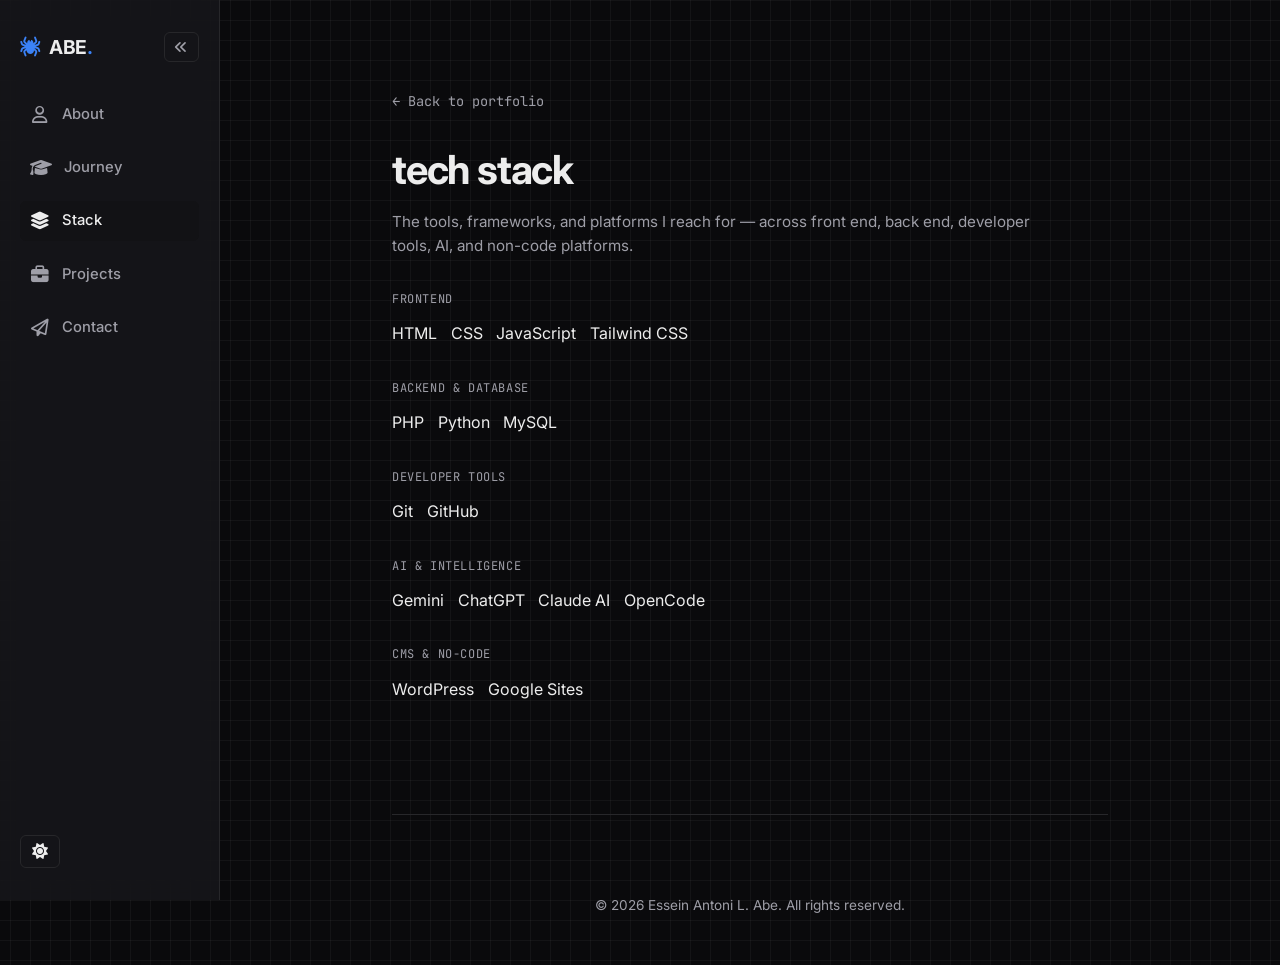
<file: stack.html>
<!DOCTYPE html>
<html lang="en">
<head>
  <meta charset="UTF-8" />
  <meta name="viewport" content="width=device-width, initial-scale=1.0" />
  <title>Technical Stack | Essein Antoni L. Abe</title>
  <link rel="icon" type="image/png" href="spidey.jpg" />
  <link rel="stylesheet" href="style.css" />
  <!-- Font Awesome Icons -->
  <link rel="stylesheet" href="https://cdnjs.cloudflare.com/ajax/libs/font-awesome/6.4.0/css/all.min.css" />
  <!-- Google Fonts: Inter & JetBrains Mono -->
  <link rel="preconnect" href="https://fonts.googleapis.com">
  <link rel="preconnect" href="https://fonts.gstatic.com" crossorigin>
  <link href="https://fonts.googleapis.com/css2?family=Inter:wght@300;400;500;600;700&family=JetBrains+Mono:wght@400;500;600&display=swap" rel="stylesheet">
</head>
<body>

  <!-- Translucent Blurred Left Sidebar Header -->
  <header class="header" id="sidebar">
    <div class="header-container">
      <div class="sidebar-top">
        <a href="index.html#home" class="nav-logo">
          <i class="fa-solid fa-spider logo-icon"></i>
          <span class="logo-text">ABE<span class="dot">.</span></span>
        </a>
        <button id="sidebar-toggle" class="sidebar-toggle-btn" aria-label="Toggle Navigation">
          <i class="fa-solid fa-angles-left toggle-icon"></i>
        </button>
      </div>
      
      <nav class="nav-links" id="nav-links">
        <a href="index.html#about" class="nav-link" title="About">
          <i class="fa-regular fa-user"></i>
          <span class="link-text">About</span>
        </a>
        <a href="index.html#education-achievements" class="nav-link" title="Journey">
          <i class="fa-solid fa-graduation-cap"></i>
          <span class="link-text">Journey</span>
        </a>
        <a href="stack.html" class="nav-link active" title="Stack">
          <i class="fa-solid fa-layer-group"></i>
          <span class="link-text">Stack</span>
        </a>
        <a href="index.html#projects" class="nav-link" title="Projects">
          <i class="fa-solid fa-briefcase"></i>
          <span class="link-text">Projects</span>
        </a>
        <a href="index.html#contact" class="nav-link" title="Contact">
          <i class="fa-regular fa-paper-plane"></i>
          <span class="link-text">Contact</span>
        </a>
      </nav>

      <div class="nav-actions">
        <button id="theme-toggle" class="theme-btn" aria-label="Toggle Theme" title="Theme Toggle">
          <i class="fa-solid fa-moon"></i>
        </button>
        <button id="mobile-menu-toggle" class="mobile-menu-btn" aria-label="Toggle Mobile Menu">
          <i class="fa-solid fa-bars"></i>
        </button>
      </div>
    </div>
  </header>

  <!-- Main Content Container -->
  <main class="container">
    <section class="section">
      <!-- Back Navigation Redirect -->
      <div class="back-link-wrapper">
        <a href="index.html#skills" class="back-link">← Back to portfolio</a>
      </div>

      <h1 class="stack-page-title">tech stack</h1>
      <p class="section-intro-text">
        The tools, frameworks, and platforms I reach for — across front end, back end, developer tools, AI, and non-code platforms.
      </p>

      <div class="stack-full-container">
        
        <!-- Frontend Category -->
        <div class="stack-category-block">
          <span class="stack-category-title">FRONTEND</span>
          <div class="stack-pills-group">
            <span class="stack-pill">HTML</span>
            <span class="stack-pill">CSS</span>
            <span class="stack-pill">JavaScript</span>
            <span class="stack-pill">Tailwind CSS</span>
          </div>
        </div>

        <!-- Backend & Database Category -->
        <div class="stack-category-block">
          <span class="stack-category-title">BACKEND & DATABASE</span>
          <div class="stack-pills-group">
            <span class="stack-pill">PHP</span>
            <span class="stack-pill">Python</span>
            <span class="stack-pill">MySQL</span>
          </div>
        </div>

        <!-- Developer Tools Category -->
        <div class="stack-category-block">
          <span class="stack-category-title">DEVELOPER TOOLS</span>
          <div class="stack-pills-group">
            <span class="stack-pill">Git</span>
            <span class="stack-pill">GitHub</span>
          </div>
        </div>

        <!-- AI & Intelligence Category -->
        <div class="stack-category-block">
          <span class="stack-category-title">AI & INTELLIGENCE</span>
          <div class="stack-pills-group">
            <span class="stack-pill">Gemini</span>
            <span class="stack-pill">ChatGPT</span>
            <span class="stack-pill">Claude AI</span>
            <span class="stack-pill">OpenCode</span>
          </div>
        </div>

        <!-- CMS & No-Code Category -->
        <div class="stack-category-block">
          <span class="stack-category-title">CMS & NO-CODE</span>
          <div class="stack-pills-group">
            <span class="stack-pill">WordPress</span>
            <span class="stack-pill">Google Sites</span>
          </div>
        </div>

      </div>
    </section>

    <hr class="divider" />

    <!-- Clean Footer -->
    <footer class="footer">
      <div class="footer-container">
        <p>&copy; 2026 Essein Antoni L. Abe. All rights reserved.</p>
      </div>
    </footer>
  </main>

  <script src="script.js"></script>
</body>
</html>
</file>
<file: style.css>
:root {
  --bg-primary: #0a0a0c;
  --bg-secondary: #121215;
  --bg-card: #18181c;
  --bg-sidebar: rgba(24, 24, 28, 0.75);
  --text-primary: #ededed;
  --text-secondary: #9e9ea7;
  --accent: #3b82f6; /* Modern subtle electric blue */
  --accent-hover: #60a5fa;
  --border-color: #27272a;
  --grid-line-color: rgba(255, 255, 255, 0.04);
  --card-shadow: 0 4px 20px rgba(0, 0, 0, 0.4);
  --font-sans: 'Inter', -apple-system, BlinkMacSystemFont, "Segoe UI", Roboto, sans-serif;
  --font-mono: 'JetBrains Mono', monospace;
  --sidebar-width: 220px;
  --sidebar-collapsed-width: 64px;
}

[data-theme="light"] {
  --bg-primary: #fafafa;
  --bg-secondary: #f4f4f5;
  --bg-card: #ffffff;
  --bg-sidebar: rgba(255, 255, 255, 0.75);
  --text-primary: #09090b;
  --text-secondary: #71717a;
  --accent: #2563eb;
  --accent-hover: #1d4ed8;
  --border-color: #e4e4e7;
  --grid-line-color: rgba(0, 0, 0, 0.04);
  --card-shadow: 0 4px 20px rgba(0, 0, 0, 0.05);
}

* {
  margin: 0;
  padding: 0;
  box-sizing: border-box;
}

html {
  font-family: var(--font-sans);
  background-color: var(--bg-primary);
  color: var(--text-primary);
  scroll-behavior: smooth;
}

body {
  display: flex;
  min-height: 100vh;
  line-height: 1.6;
  overflow-x: hidden;
  background-color: var(--bg-primary);
  color: var(--text-primary);
  transition: background-color 0.2s ease, color 0.2s ease;

  /* GRID LINES BACKGROUND ENHANCEMENT */
  background-image: 
    linear-gradient(to right, var(--grid-line-color) 1px, transparent 1px),
    linear-gradient(to bottom, var(--grid-line-color) 1px, transparent 1px);
  background-size: 20px 20px;
  background-position: center top;
}

a {
  color: inherit;
  text-decoration: none;
  transition: color 0.2s ease;
}

/* ==========================================================================
   CENTERED MAIN CONTENT WRAPPER & CONTAINER
   ========================================================================== */
main.container {
  flex: 1;
  max-width: 1000px;
  margin: 0 auto;
  padding-top: 3rem;
  padding-bottom: 1.5rem;
  padding-left: calc(var(--sidebar-width) + 2rem);
  padding-right: 2rem;
  transition: padding-left 0.3s cubic-bezier(0.16, 1, 0.3, 1);
}

body.sidebar-collapsed main.container {
  padding-left: calc(var(--sidebar-collapsed-width) + 2rem);
}

.divider {
  border: 0;
  height: 1px;
  background: var(--border-color);
  margin: 2.5rem 0;
}

.footer {
  width: 100%;
  padding: 2.5rem 0 1.5rem 0;
  margin-top: 1rem;
}

.footer-container {
  text-align: center;
  font-size: 0.85rem;
  color: var(--text-secondary);
}

/* ==========================================================================
   LEFT SIDEBAR NAVIGATION (TRANSLUCENT BLUR / GLASSMORPHISM)
   ========================================================================== */
.header {
  position: fixed;
  top: 0;
  left: 0;
  width: var(--sidebar-width);
  height: 100vh;
  background: var(--bg-sidebar);
  backdrop-filter: blur(16px);
  -webkit-backdrop-filter: blur(16px);
  border-right: 1px solid var(--border-color);
  z-index: 1000;
  transition: width 0.3s cubic-bezier(0.16, 1, 0.3, 1);
}

body.sidebar-collapsed .header {
  width: var(--sidebar-collapsed-width);
}

.header-container {
  display: flex;
  flex-direction: column;
  justify-content: flex-start;
  align-items: flex-start;
  height: 100%;
  padding: 2rem 1.25rem;
  gap: 2rem;
  transition: padding 0.3s cubic-bezier(0.16, 1, 0.3, 1);
}

body.sidebar-collapsed .header-container {
  padding: 2rem 0.5rem;
  align-items: center;
}

.sidebar-top {
  display: flex;
  justify-content: space-between;
  align-items: center;
  width: 100%;
}

body.sidebar-collapsed .sidebar-top {
  flex-direction: column;
  gap: 1.25rem;
  align-items: center;
}

.nav-logo {
  display: flex;
  align-items: center;
  gap: 0.6rem;
  font-weight: 700;
  font-size: 1.2rem;
  letter-spacing: -0.02em;
}

.logo-icon {
  font-size: 1.25rem;
  color: var(--accent);
}

.nav-logo .dot {
  color: var(--accent);
}

body.sidebar-collapsed .logo-text {
  display: none;
}

.sidebar-toggle-btn {
  background: transparent;
  border: 1px solid var(--border-color);
  color: var(--text-secondary);
  border-radius: 6px;
  padding: 0.4rem 0.6rem;
  font-size: 0.85rem;
  cursor: pointer;
  transition: all 0.2s ease;
}

.sidebar-toggle-btn:hover {
  color: var(--text-primary);
  border-color: var(--text-secondary);
  background: var(--bg-secondary);
}

body.sidebar-collapsed .toggle-icon {
  transform: rotate(180deg);
}

.nav-links {
  display: flex;
  flex-direction: column;
  gap: 0.85rem;
  width: 100%;
}

.nav-link {
  display: flex;
  align-items: center;
  gap: 0.75rem;
  font-size: 0.925rem;
  color: var(--text-secondary);
  font-weight: 500;
  padding: 0.5rem 0.6rem;
  border-radius: 6px;
  transition: all 0.2s ease;
}

.nav-link.active, .nav-link:hover {
  color: var(--text-primary);
  background: var(--bg-secondary);
}

.nav-link i {
  font-size: 1.1rem;
  min-width: 20px;
  text-align: center;
}

body.sidebar-collapsed .link-text {
  display: none;
}

body.sidebar-collapsed .nav-link {
  justify-content: center;
  padding: 0.6rem 0;
}

.nav-actions {
  margin-top: auto;
  display: flex;
  align-items: center;
  gap: 0.75rem;
  width: 100%;
}

body.sidebar-collapsed .nav-actions {
  justify-content: center;
}

.theme-btn, .mobile-menu-btn {
  background: transparent;
  border: 1px solid var(--border-color);
  color: var(--text-primary);
  font-size: 1rem;
  padding: 0.4rem 0.7rem;
  border-radius: 6px;
  cursor: pointer;
  transition: all 0.2s ease;
}

.theme-btn:hover, .mobile-menu-btn:hover {
  border-color: var(--text-secondary);
  background: var(--bg-secondary);
}

.mobile-menu-btn {
  display: none;
}

/* ==========================================================================
   HERO SECTION
   ========================================================================== */
.hero-section {
  padding: 1rem 0 2rem 0;
}

.hero-grid {
  display: grid;
  grid-template-columns: 1fr 300px;
  gap: 3.5rem;
  align-items: center;
}

.badge-pill {
  display: inline-flex;
  align-items: center;
  gap: 0.5rem;
  padding: 0.25rem 0.75rem;
  background: var(--bg-secondary);
  border: 1px solid var(--border-color);
  border-radius: 9999px;
  font-size: 0.8rem;
  font-family: var(--font-mono);
  color: var(--text-secondary);
  margin-bottom: 1.25rem;
}

.status-indicator {
  width: 8px;
  height: 8px;
  border-radius: 50%;
  background: #22c55e;
  box-shadow: 0 0 8px #22c55e;
}

.hero-title {
  font-size: 2.85rem;
  font-weight: 700;
  letter-spacing: -0.03em;
  line-height: 1.1;
  margin-bottom: 0.75rem;
}

.ticker-wrapper {
  font-family: var(--font-mono);
  font-size: 1rem;
  color: var(--text-secondary);
  margin-bottom: 1.25rem;
}

.cycling-text {
  color: var(--accent);
  font-weight: 600;
  transition: opacity 0.3s ease;
}

.hero-intro {
  font-size: 1.05rem;
  color: var(--text-secondary);
  margin-bottom: 2rem;
  max-width: 620px;
}

.hero-cta {
  display: flex;
  gap: 0.75rem;
}

.btn {
  display: inline-flex;
  align-items: center;
  justify-content: center;
  padding: 0.6rem 1.2rem;
  font-size: 0.9rem;
  font-weight: 500;
  border-radius: 6px;
  cursor: pointer;
  transition: all 0.2s ease;
}

.btn-primary {
  background: var(--text-primary);
  color: var(--bg-primary);
  border: 1px solid var(--text-primary);
}

.btn-primary:hover {
  opacity: 0.9;
}

.btn-secondary {
  background: transparent;
  color: var(--text-primary);
  border: 1px solid var(--border-color);
}

.btn-secondary:hover {
  background: var(--bg-secondary);
  border-color: var(--text-secondary);
}

.image-frame-container {
  width: 100%;
}

.image-frame {
  width: 100%;
  border-radius: 12px;
  overflow: hidden;
  border: 1px solid var(--border-color);
  background: var(--bg-card);
  box-shadow: var(--card-shadow);
  transition: transform 0.3s cubic-bezier(0.16, 1, 0.3, 1);
}

.image-frame img {
  width: 100%;
  height: auto;
  display: block;
  object-fit: cover;
}

/* ==========================================================================
   SECTIONS GENERAL STYLES
   ========================================================================== */
.section {
  padding: 2.5rem 0;
}

.section-header {
  display: flex;
  align-items: baseline;
  gap: 0.5rem;
  margin-bottom: 1.75rem;
}

.section-number {
  font-family: var(--font-mono);
  font-size: 0.9rem;
  color: var(--text-secondary);
}

.section-title {
  font-size: 1.5rem;
  font-weight: 600;
  letter-spacing: -0.02em;
}

.section-intro-text {
  font-size: 0.95rem;
  color: var(--text-secondary);
  margin-bottom: 2rem;
  max-width: 650px;
}

/* About Section */
.spider-quote {
  font-style: italic;
  color: var(--text-secondary);
  border-left: 2px solid var(--accent);
  padding-left: 1rem;
  margin-bottom: 1.25rem;
  font-size: 0.95rem;
}

.desc {
  color: var(--text-secondary);
  font-size: 0.95rem;
  line-height: 1.7;
}

/* Educational Journey & Achievements (Square Layout) */
.achievement-single-card {
  background: var(--bg-card);
  border: 1px solid var(--border-color);
  border-radius: 10px;
  padding: 1.25rem;
  box-shadow: var(--card-shadow);
  margin-bottom: 2rem;
  max-width: 480px;
  margin-left: auto;
  margin-right: auto;
}

.card-title {
  display: flex;
  align-items: center;
  gap: 0.5rem;
  margin-bottom: 0.25rem;
  color: var(--text-primary);
}

.card-title h3 {
  font-size: 1.1rem;
  font-weight: 600;
}

.card-title i {
  color: var(--accent);
  font-size: 1rem;
}

.card-desc {
  font-size: 0.8rem;
  color: var(--text-secondary);
  margin-bottom: 1rem;
}

.achievement-carousel.square-carousel {
  position: relative;
  width: 100%;
  aspect-ratio: 1 / 1;
  overflow: hidden;
  border-radius: 8px;
}

.square-carousel .carousel-slides {
  position: relative;
  width: 100%;
  height: 100%;
}

.carousel-slide {
  position: absolute;
  top: 0;
  left: 0;
  width: 100%;
  height: 100%;
  display: none;
}

.carousel-slide.active {
  display: block;
}

.carousel-btn {
  position: absolute;
  top: 50%;
  transform: translateY(-50%);
  background: rgba(0, 0, 0, 0.6);
  color: #fff;
  border: 1px solid rgba(255, 255, 255, 0.2);
  width: 32px;
  height: 32px;
  border-radius: 50%;
  font-size: 1rem;
  cursor: pointer;
  z-index: 10;
  display: flex;
  align-items: center;
  justify-content: center;
  backdrop-filter: blur(4px);
}

.carousel-btn:hover {
  background: var(--accent);
}

.prev-btn { left: 8px; }
.next-btn { right: 8px; }

.carousel-dots {
  display: flex;
  justify-content: center;
  gap: 6px;
  margin-top: 10px;
}

.dot-item {
  width: 8px;
  height: 8px;
  border-radius: 50%;
  background: var(--border-color);
  cursor: pointer;
}

.dot-item.active {
  background: var(--accent);
}

.media-slot {
  width: 100%;
  height: 100%;
  border-radius: 6px;
  overflow: hidden;
  position: relative;
  background: var(--bg-secondary);
}

.media-slot.document-slot {
  background: #ffffff;
}

.media-slot img {
  width: 100%;
  height: 100%;
  object-fit: cover;
  display: block;
}

.media-slot.document-slot img {
  object-fit: contain;
  padding: 0.75rem;
}

.slot-label {
  position: absolute;
  bottom: 0;
  left: 0;
  right: 0;
  background: rgba(0, 0, 0, 0.75);
  color: #fff;
  font-size: 0.75rem;
  padding: 0.35rem 0.5rem;
  backdrop-filter: blur(4px);
}

/* ==========================================================================
   MINIMALIST TIMELINE ROWS (2026 - 2023)
   ========================================================================== */
.timeline-rows-container {
  display: flex;
  flex-direction: column;
  border-top: 1px solid var(--border-color);
  border-bottom: 1px solid var(--border-color);
}

.timeline-row {
  display: flex;
  justify-content: space-between;
  align-items: center;
  padding: 1.25rem 0.5rem;
  border-bottom: 1px solid var(--border-color);
  gap: 1.5rem;
}

.timeline-row:last-child {
  border-bottom: none;
}

.timeline-left {
  display: flex;
  align-items: center;
  gap: 1.5rem;
  flex: 1;
}

.timeline-date {
  font-family: var(--font-mono);
  font-size: 0.9rem;
  color: var(--text-secondary);
  min-width: 50px;
  flex-shrink: 0;
}

.timeline-title {
  font-weight: 600;
  font-size: 0.95rem;
  color: var(--text-primary);
}

.timeline-right {
  text-align: right;
  flex-shrink: 0;
}

.timeline-org {
  font-size: 0.9rem;
  color: var(--text-secondary);
  font-family: var(--font-mono);
}

/* ==========================================================================
   TECHNICAL STACK WITH PROFICIENCY PERCENTAGES & PROGRESS BARS
   ========================================================================== */
.stack-category-block {
  margin-bottom: 2rem;
}

.stack-category-title {
  display: block;
  font-family: var(--font-mono);
  font-size: 0.75rem;
  color: var(--text-secondary);
  letter-spacing: 0.05em;
  margin-bottom: 0.75rem;
  text-transform: uppercase;
}

.stack-pills-group {
  display: flex;
  flex-wrap: wrap;
  gap: 0.85rem;
}

.stack-pill-card {
  display: flex;
  flex-direction: column;
  gap: 0.4rem;
  background: var(--bg-card);
  border: 1px solid var(--border-color);
  padding: 0.55rem 0.85rem;
  border-radius: 8px;
  min-width: 140px;
  transition: border-color 0.2s ease, background-color 0.2s ease;
}

.stack-pill-card:hover {
  border-color: var(--text-secondary);
  background: var(--bg-secondary);
}

.stack-pill-info {
  display: flex;
  justify-content: space-between;
  align-items: center;
  gap: 0.75rem;
}

.stack-name {
  font-family: var(--font-mono);
  font-size: 0.85rem;
  color: var(--text-primary);
  font-weight: 500;
}

.stack-percent {
  font-family: var(--font-mono);
  font-size: 0.75rem;
  color: var(--accent);
  font-weight: 600;
}

.stack-progress-bg {
  width: 100%;
  height: 4px;
  background: var(--border-color);
  border-radius: 999px;
  overflow: hidden;
}

.stack-progress-fill {
  height: 100%;
  background: var(--accent);
  border-radius: 999px;
  transition: width 0.4s ease;
}

.stack-view-more-wrapper {
  margin-top: 1.5rem;
}

/* Stack Page Specifics */
.stack-page-title {
  font-size: 2.5rem;
  font-weight: 700;
  letter-spacing: -0.03em;
  margin-bottom: 0.5rem;
}

.back-link-wrapper {
  margin-bottom: 1.5rem;
}

.back-link {
  font-family: var(--font-mono);
  font-size: 0.85rem;
  color: var(--text-secondary);
  transition: color 0.2s ease;
}

.back-link:hover {
  color: var(--text-primary);
}

/* ==========================================================================
   3D STACKED COVERFLOW CAROUSEL (PROJECTS SECTION)
   ========================================================================== */
.carousel-3d-wrapper {
  position: relative;
  width: 100%;
  height: 440px;
  perspective: 1000px;
  display: flex;
  align-items: center;
  justify-content: center;
  margin: 1.5rem 0;
}

.carousel-3d-container {
  position: relative;
  width: 100%;
  max-width: 750px;
  height: 100%;
  display: flex;
  align-items: center;
  justify-content: center;
}

.project-card-3d {
  position: absolute;
  width: 420px;
  background: var(--bg-card);
  border: 1px solid var(--border-color);
  border-radius: 20px;
  padding: 1.5rem;
  box-shadow: 0 15px 35px rgba(0, 0, 0, 0.6);
  cursor: pointer;
  transition: transform 0.5s cubic-bezier(0.25, 1, 0.5, 1),
              opacity 0.5s cubic-bezier(0.25, 1, 0.5, 1),
              z-index 0.5s cubic-bezier(0.25, 1, 0.5, 1),
              filter 0.5s cubic-bezier(0.25, 1, 0.5, 1);
  user-select: none;
}

.card-badge {
  display: inline-block;
  font-family: var(--font-mono);
  font-size: 0.725rem;
  font-weight: 600;
  padding: 0.3rem 0.85rem;
  background: rgba(255, 255, 255, 0.08);
  border: 1px solid var(--border-color);
  border-radius: 999px;
  color: var(--text-primary);
  margin-bottom: 1rem;
}

.project-header {
  display: flex;
  align-items: center;
  gap: 0.85rem;
  margin-bottom: 0.85rem;
}

.project-icon-box {
  width: 42px;
  height: 42px;
  border-radius: 12px;
  background: var(--bg-secondary);
  border: 1px solid var(--border-color);
  display: flex;
  align-items: center;
  justify-content: center;
  font-size: 1.25rem;
  color: var(--accent);
}

.project-card-3d .project-title {
  font-size: 1.2rem;
  font-weight: 600;
  line-height: 1.3;
}

.project-card-3d .project-desc {
  font-size: 0.85rem;
  color: var(--text-secondary);
  margin-bottom: 1rem;
  line-height: 1.5;
  display: -webkit-box;
  -webkit-line-clamp: 2;
  line-clamp: 2;
  -webkit-box-orient: vertical;
  overflow: hidden;
}

.project-card-3d .project-image-slot {
  width: 100%;
  height: 170px;
  border-radius: 10px;
  overflow: hidden;
  border: 1px solid var(--border-color);
  margin-bottom: 1rem;
  background: var(--bg-secondary);
}

.project-card-3d .project-image-slot img {
  width: 100%;
  height: 100%;
  object-fit: cover;
  display: block;
}

.project-card-3d .project-tags {
  display: flex;
  flex-wrap: wrap;
  gap: 0.4rem;
}

.project-card-3d .project-tags span {
  background: var(--bg-secondary);
  border: 1px solid var(--border-color);
  color: var(--text-secondary);
  padding: 0.2rem 0.55rem;
  border-radius: 6px;
  font-size: 0.725rem;
  font-family: var(--font-mono);
}

/* 3D CAROUSEL STATES */
.project-card-3d.active {
  transform: translateX(0) scale(1) rotateY(0deg);
  z-index: 30;
  opacity: 1;
  filter: blur(0px);
}

.project-card-3d.left {
  transform: translateX(-180px) scale(0.82) rotateY(18deg) rotateZ(-3deg);
  z-index: 10;
  opacity: 0.55;
  filter: blur(1.5px);
}

.project-card-3d.left:hover {
  opacity: 0.8;
  filter: blur(0px);
}

.project-card-3d.right {
  transform: translateX(180px) scale(0.82) rotateY(-18deg) rotateZ(3deg);
  z-index: 10;
  opacity: 0.55;
  filter: blur(1.5px);
}

.project-card-3d.right:hover {
  opacity: 0.8;
  filter: blur(0px);
}

.project-card-3d.hidden-card {
  transform: translateX(0) scale(0.6);
  opacity: 0;
  z-index: 0;
  pointer-events: none;
}

.carousel-3d-dots {
  display: flex;
  justify-content: center;
  gap: 8px;
  margin-top: 1rem;
}

.dot-3d {
  width: 10px;
  height: 10px;
  border-radius: 50%;
  background: var(--border-color);
  cursor: pointer;
  transition: background 0.3s ease, transform 0.3s ease;
}

.dot-3d.active {
  background: var(--accent);
  transform: scale(1.25);
}

/* Contact Section */
.contact-wrapper {
  display: grid;
  grid-template-columns: 1fr 1fr;
  gap: 2rem;
  background: var(--bg-card);
  padding: 2rem;
  border-radius: 10px;
  border: 1px solid var(--border-color);
  box-shadow: var(--card-shadow);
}

.contact-details h3 {
  font-size: 1.25rem;
  font-weight: 600;
  margin-bottom: 0.5rem;
}

.contact-details p {
  color: var(--text-secondary);
  font-size: 0.875rem;
  margin-bottom: 1.25rem;
}

.contact-info-list {
  list-style: none;
  margin-bottom: 1.5rem;
}

.contact-info-list li {
  font-size: 0.875rem;
  margin-bottom: 0.6rem;
  display: flex;
  align-items: center;
  gap: 0.6rem;
  color: var(--text-secondary);
}

.contact-info-list i {
  color: var(--accent);
}

.contact-info-list a:hover {
  color: var(--text-primary);
}

.social-links {
  display: flex;
  flex-direction: column;
  gap: 0.5rem;
}

.social-links a {
  font-size: 0.85rem;
  color: var(--text-secondary);
  display: inline-flex;
  align-items: center;
  gap: 0.5rem;
}

.social-links a:hover {
  color: var(--text-primary);
}

.contact-form .form-group {
  margin-bottom: 1rem;
}

.contact-form label {
  display: block;
  font-size: 0.8rem;
  font-family: var(--font-mono);
  margin-bottom: 0.35rem;
  color: var(--text-secondary);
}

.contact-form input,
.contact-form textarea {
  width: 100%;
  padding: 0.65rem 0.85rem;
  background: var(--bg-secondary);
  border: 1px solid var(--border-color);
  border-radius: 6px;
  color: var(--text-primary);
  font-family: inherit;
  font-size: 0.875rem;
  outline: none;
  transition: border-color 0.2s ease;
}

.contact-form input:focus,
.contact-form textarea:focus {
  border-color: var(--accent);
}

/* Chatbot (AIssein) */
.chatbot-wrapper {
  position: fixed;
  bottom: 2rem;
  right: 2rem;
  z-index: 2000;
}

.chatbot-btn {
  width: 50px;
  height: 50px;
  border-radius: 50%;
  background: var(--text-primary);
  color: var(--bg-primary);
  border: none;
  font-size: 1.25rem;
  cursor: pointer;
  box-shadow: 0 4px 12px rgba(0,0,0,0.3);
  display: flex;
  align-items: center;
  justify-content: center;
  transition: transform 0.2s ease;
}

.chatbot-btn:hover {
  transform: scale(1.05);
}

.chatbot-window {
  position: absolute;
  bottom: 65px;
  right: 0;
  width: 330px;
  height: 440px;
  background: var(--bg-card);
  border: 1px solid var(--border-color);
  border-radius: 12px;
  box-shadow: 0 10px 30px rgba(0,0,0,0.5);
  display: flex;
  flex-direction: column;
  overflow: hidden;
}

.chatbot-window.hidden {
  display: none;
}

.chat-header {
  background: var(--bg-secondary);
  padding: 0.75rem 1rem;
  display: flex;
  justify-content: space-between;
  align-items: center;
  border-bottom: 1px solid var(--border-color);
}

.chat-bot-info {
  display: flex;
  align-items: center;
  gap: 0.5rem;
}

.chat-avatar {
  font-size: 1.1rem;
  color: var(--accent);
}

.chat-bot-info h4 {
  font-size: 0.9rem;
  font-weight: 600;
}

.chat-bot-info .status {
  font-size: 0.7rem;
  color: var(--text-secondary);
}

.chat-close-btn {
  background: none;
  border: none;
  color: var(--text-secondary);
  font-size: 1.25rem;
  cursor: pointer;
}

.chat-body {
  flex: 1;
  padding: 0.85rem;
  overflow-y: auto;
  display: flex;
  flex-direction: column;
  gap: 0.6rem;
}

.chat-message {
  max-width: 85%;
  padding: 0.5rem 0.75rem;
  border-radius: 8px;
  font-size: 0.8rem;
  line-height: 1.4;
}

.chat-message.bot {
  background: var(--bg-secondary);
  color: var(--text-primary);
  align-self: flex-start;
  border: 1px solid var(--border-color);
}

.chat-message.user {
  background: var(--accent);
  color: #fff;
  align-self: flex-end;
}

.chat-presets {
  padding: 0.4rem 0.6rem;
  display: flex;
  gap: 0.4rem;
  overflow-x: auto;
  border-top: 1px solid var(--border-color);
  background: var(--bg-secondary);
}

.preset-btn {
  background: var(--bg-card);
  border: 1px solid var(--border-color);
  color: var(--text-secondary);
  font-size: 0.7rem;
  padding: 0.25rem 0.5rem;
  border-radius: 4px;
  cursor: pointer;
  white-space: nowrap;
}

.preset-btn:hover {
  color: var(--text-primary);
  border-color: var(--text-secondary);
}

.chat-input-area {
  display: flex;
  padding: 0.5rem;
  border-top: 1px solid var(--border-color);
  background: var(--bg-card);
}

.chat-input-area input {
  flex: 1;
  background: var(--bg-secondary);
  border: 1px solid var(--border-color);
  padding: 0.4rem 0.6rem;
  border-radius: 4px;
  color: var(--text-primary);
  font-size: 0.8rem;
  outline: none;
}

.chat-send-btn {
  background: var(--text-primary);
  color: var(--bg-primary);
  border: none;
  padding: 0 0.75rem;
  margin-left: 0.4rem;
  border-radius: 4px;
  cursor: pointer;
}

/* Image Zoom Lightbox Modal */
.clickable-img {
  cursor: pointer;
  transition: opacity 0.2s ease;
}

.clickable-img:hover {
  opacity: 0.9;
}

.image-modal {
  position: fixed;
  top: 0;
  left: 0;
  width: 100vw;
  height: 100vh;
  background-color: rgba(0, 0, 0, 0.85);
  backdrop-filter: blur(8px);
  display: none;
  justify-content: center;
  align-items: center;
  z-index: 3000;
}

.image-modal.show {
  display: flex;
}

.modal-content-wrapper {
  position: relative;
  max-width: 90%;
  max-height: 85vh;
  display: flex;
  flex-direction: column;
  align-items: center;
}

.modal-img {
  max-width: 100%;
  max-height: 80vh;
  object-fit: contain;
  border-radius: 8px;
  border: 1px solid var(--border-color);
}

.modal-caption {
  margin-top: 0.75rem;
  color: var(--text-primary);
  font-size: 0.9rem;
  text-align: center;
}

.modal-close {
  position: absolute;
  top: 20px;
  right: 30px;
  color: var(--text-primary);
  font-size: 2rem;
  cursor: pointer;
}

/* ==========================================================================
   RESPONSIVE STYLES (MOBILE)
   ========================================================================== */
@media (max-width: 768px) {
  body {
    display: block;
  }

  main.container {
    padding-left: 1.5rem !important;
    padding-right: 1.5rem !important;
    max-width: 100%;
  }

  .header {
    position: sticky;
    top: 0;
    width: 100% !important;
    height: 64px;
    border-right: none;
    border-bottom: 1px solid var(--border-color);
    background: rgba(10, 10, 12, 0.85);
    backdrop-filter: blur(12px);
  }

  [data-theme="light"] .header {
    background: rgba(250, 250, 250, 0.85);
  }

  .header-container {
    flex-direction: row;
    justify-content: space-between;
    align-items: center;
    padding: 0 1.5rem !important;
    gap: 0;
  }

  .sidebar-top {
    width: auto;
  }

  .logo-text, .link-text {
    display: inline !important;
  }

  .sidebar-toggle-btn {
    display: none;
  }

  .hero-grid {
    grid-template-columns: 1fr;
  }

  .hero-image-wrapper {
    order: -1;
    max-width: 240px;
    margin: 0 auto;
  }

  .contact-wrapper {
    grid-template-columns: 1fr;
  }

  .mobile-menu-btn {
    display: block;
  }

  .nav-links {
    position: absolute;
    top: 64px;
    left: 0;
    right: 0;
    background: var(--bg-card);
    border-bottom: 1px solid var(--border-color);
    flex-direction: column;
    padding: 1.25rem;
    gap: 1rem;
    display: none;
  }

  .nav-links.active {
    display: flex;
  }

  /* Responsive 3D Carousel */
  .carousel-3d-wrapper {
    height: 420px;
  }

  .project-card-3d {
    width: 310px;
  }

  .project-card-3d.left {
    transform: translateX(-100px) scale(0.78) rotateY(15deg);
  }

  .project-card-3d.right {
    transform: translateX(100px) scale(0.78) rotateY(-15deg);
  }
}

@media (max-width: 600px) {
  .timeline-row {
    flex-direction: column;
    align-items: flex-start;
    gap: 0.35rem;
  }

  .timeline-left {
    gap: 0.75rem;
  }

  .timeline-right {
    text-align: left;
    padding-left: 3.6rem;
  }
}
</file>
